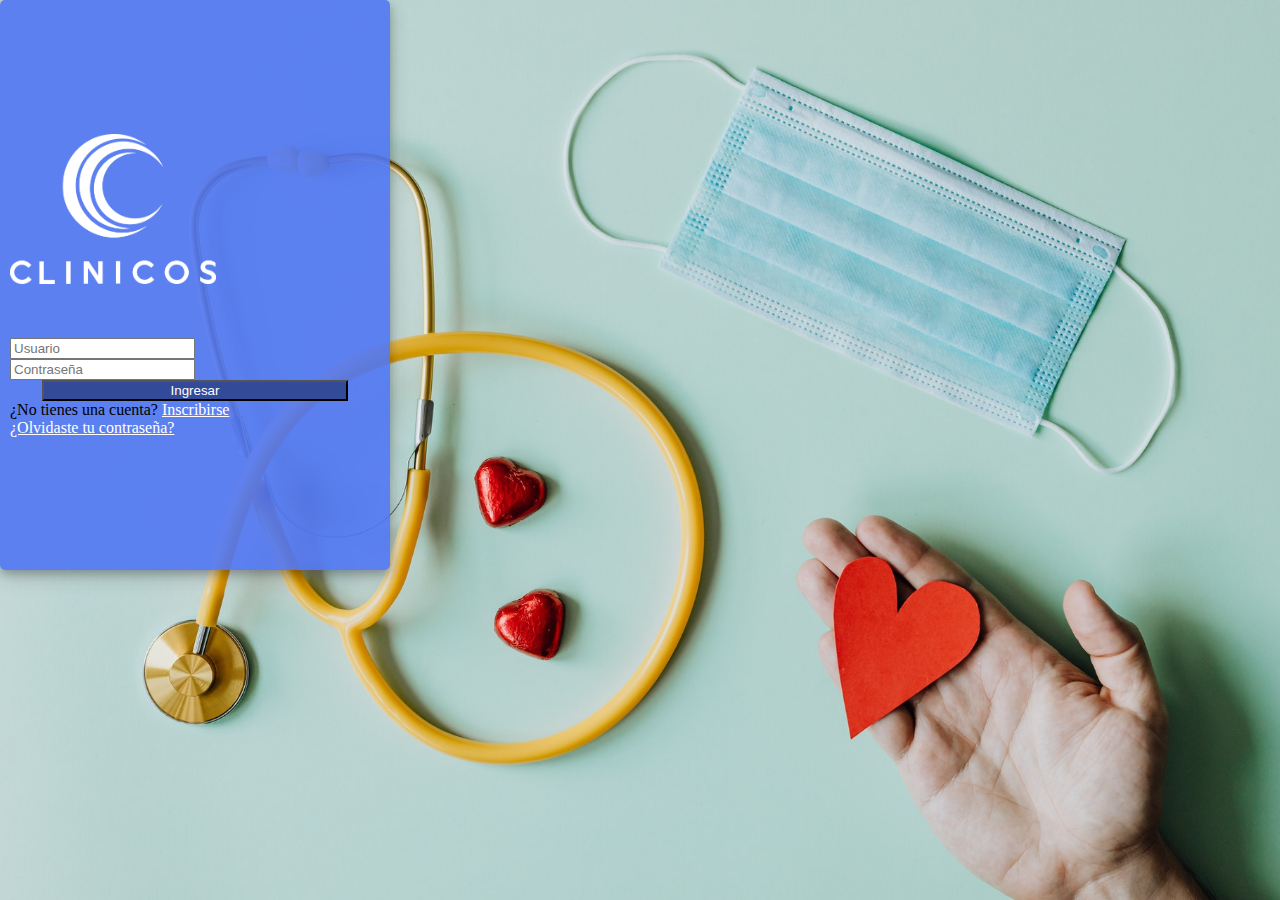
<file: templates/index.html>
<!DOCTYPE html>
<html lang="en">
<head>
    <meta charset="UTF-8">
    <meta http-equiv="X-UA-Compatible" content="IE=edge">
    <meta name="viewport" content="width=device-width, initial-scale=1.0">
    <title>Document</title>
   
    <link rel="stylesheet" href="https://stackpath.bootstrapcdn.com/bootstrap/4.1.3/css/bootstrap.min.css" integrity="sha384-MCw98/SFnGE8fJT3GXwEOngsV7Zt27NXFoaoApmYm81iuXoPkFOJwJ8ERdknLPMO" crossorigin="anonymous">
	<script src="https://ajax.googleapis.com/ajax/libs/jquery/3.3.1/jquery.min.js"></script>
	<link rel="stylesheet" href="https://use.fontawesome.com/releases/v5.6.1/css/all.css" integrity="sha384-gfdkjb5BdAXd+lj+gudLWI+BXq4IuLW5IT+brZEZsLFm++aCMlF1V92rMkPaX4PP" crossorigin="anonymous">
    <link rel="stylesheet" type="text/css" href="/static/css/styles.css">

</head>
<body>
    <div class="container h-100">
		<div class="d-flex justify-content-center h-100">
			<div class="user_card">
				
				<div class="d-flex justify-content-center">
										
					<div class="brand_logo_container">
                        <img  class="brand_logo" src="/static/images/LogoClinicosFondoOscuro.png" alt="">
					</div>
				</div>
				<div class="d-flex justify-content-center form_container">
					<form>
						<div class="input-group mb-3">
							<div class="input-group-append">
								<span class="input-group-text"><i class="fas fa-user"></i></span>
							</div>
							<input type="text" name="" class="form-control input_user" value="" placeholder="Usuario">
						</div>
						<div class="input-group mb-2">
							<div class="input-group-append">
								<span class="input-group-text"><i class="fas fa-key"></i></span>
							</div>
							<input type="password" name="" class="form-control input_pass" value="" placeholder="Contraseña">
						</div>
							<div class="d-flex justify-content-center mt-3 login_container">
				 	<button type="button" name="button" class="btn login_btn" onclick="location.href='/mainPage'">Ingresar</button>
				   </div>
					</form>
				</div>
		
				<div class="mt-4">
					<div class="d-flex justify-content-center">
						¿No tienes una cuenta? 	<a class="links" href="#" class="ml-2"> Inscribirse</a>
					</div>
					<div class="d-flex justify-content-center links">
						<a class="links" href="#">¿Olvidaste tu contraseña?</a>
					</div>
				</div>
			</div>
		</div>
	</div>
</body>
</html>
</file>
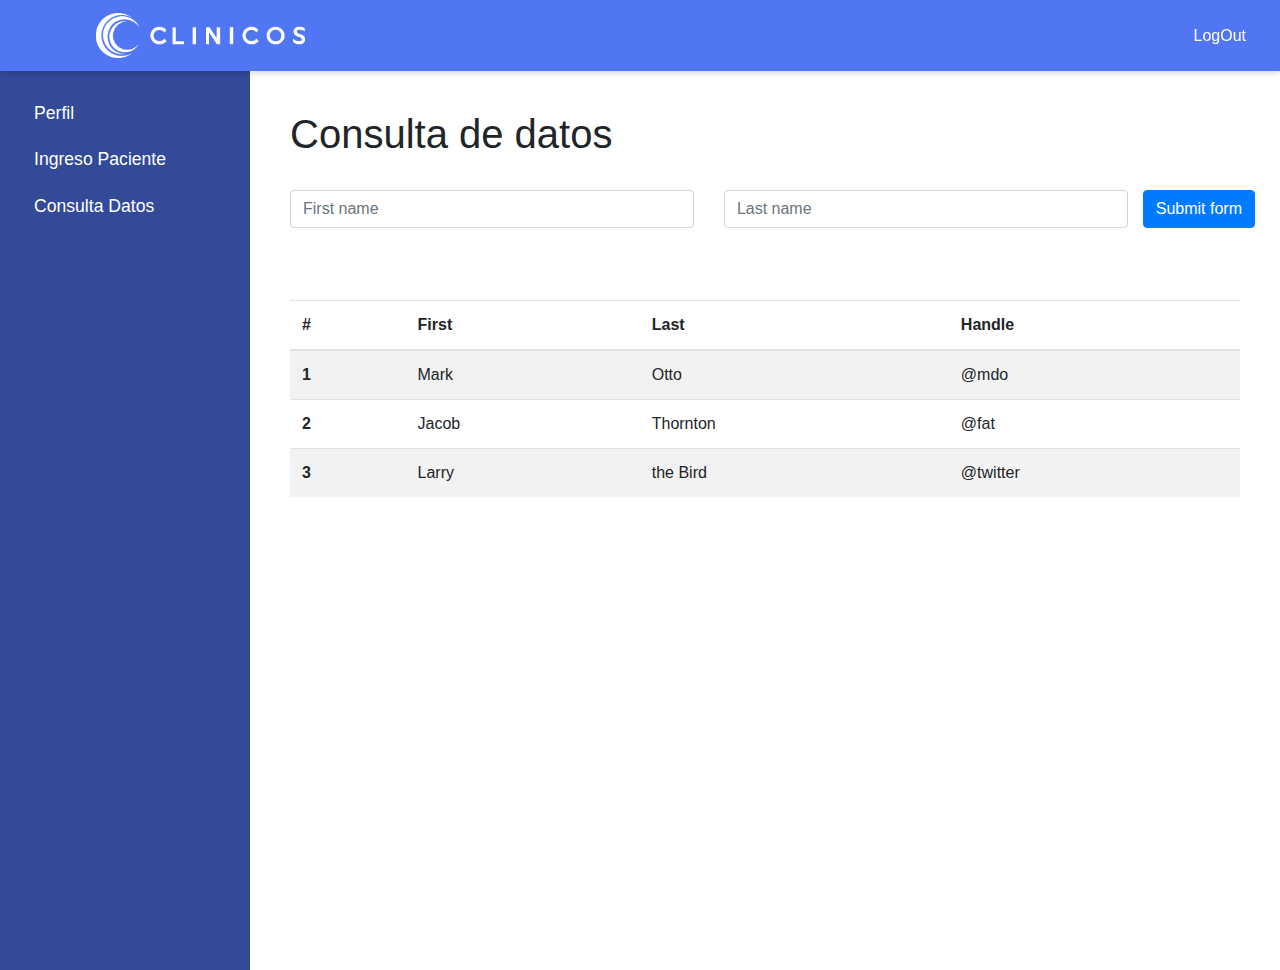
<file: ConsultaDatos.html>
<!doctype html>
<html lang="en">
  <head>
    <!-- Required meta tags -->
    <meta charset="utf-8">
    <meta name="viewport" content="width=device-width, initial-scale=1, shrink-to-fit=no">

    <link href="style.css" rel="stylesheet" type="text/css">
    <!-- FONTAWESOME : https://kit.fontawesome.com/a23e6feb03.js -->
    <!-- <link rel="stylesheet"   href="https://cdnjs.cloudflare.com/ajax/libs/malihu-custom-scrollbar-plugin/3.1.  5/jquery.mCustomScrollbar.min.css"> -->
    <!-- Bootstrap CSS -->
    <link rel="stylesheet" href="https://stackpath.bootstrapcdn.com/bootstrap/4.4.1/css/bootstrap.min.css" integrity="sha384-Vkoo8x4CGsO3+Hhxv8T/Q5PaXtkKtu6ug5TOeNV6gBiFeWPGFN9MuhOf23Q9Ifjh" crossorigin="anonymous">

    <script src="icons.js"></script>

    <title>Malla Ecopetrol</title>
  </head>
  <body>
    
  <nav class="navbar navbar-expand-lg navbar-light blue fixed-top">
    <button id="sidebarCollapse" class="btn navbar-btn">
      <i class="fas fa-lg fa-bars"></i>
    </button>
    <a class="navbar-brand" href="">
      <!-- <h3 id="logo">Clinicos</h3> -->
      <img  class="logo" src="LogoClinicosFondoOscuroHorizontal.png" alt="">
    </a>
    <button class="navbar-toggler" type="button" data-toggle="collapse"   data-target="#navbarSupportedContent" aria-controls="navbarSupportedContent"  aria-expanded="false" aria-label="Toggle navigation">
      <span class="navbar-toggler-icon"></span>
    </button>

    <div class="collapse navbar-collapse" id="navbarSupportedContent">
      <ul class="navbar-nav ml-auto">
        <li class="nav-item active">
          <a class="nav-link" id="link" href="#">
          <i class="fas fa-sign-out-alt"></i>
          LogOut<span class="sr-only">(current) </span></a>
        </li>
        <!-- <li class="nav-item">
          <a class="nav-link" id="link" href="#">
          <i class="fas fa-id-card"></i>Contact Us</a>
        </li> -->
      </ul>
    </div>
  </nav>

  <div class="wrapper fixed-left">
    <nav id="sidebar">
      <!-- <div class="sidebar-header">
        <h3><i class="fas fa-user"></i>Username</h3>
      </div> -->

      <ul class="list-unstyled components">
        <li>
          <a href="mainPage.html"><i class="fas fa-home"></i>Perfil</a>
        </li>
        <li>
          <a href="DatosPaciente.html"><i class="fas fa-clipboard"></i>Ingreso Paciente</a>
        </li>
        <li>
          <a href="ConsultaDatos.html"><i class="fas fa-user-cog"></i>Consulta Datos</a>
        </li>
        <!-- <li>
          <a href=""><i class="fas fa-hands-helping"></i>Services</a>
        </li>
        <li>
          <a href=""><i class="fas fa-info"></i>About</a>
        </li> -->
      </ul>
    </nav>

    <div id="content">
      <h1>Consulta de datos</h1>
      <br>
      <form>
        <div class="row">
          <div class="col">
            <input type="text" class="form-control" placeholder="First name">
          </div>
          <div class="col">
            <input type="text" class="form-control" placeholder="Last name">
          </div>
          <button class="btn btn-primary" type="submit">Submit form</button>
        </div>
      </form>

      <br><br><br>
      <table class="table table-striped">
        <thead>
          <tr>
            <th scope="col">#</th>
            <th scope="col">First</th>
            <th scope="col">Last</th>
            <th scope="col">Handle</th>
          </tr>
        </thead>
        <tbody>
          <tr>
            <th scope="row">1</th>
            <td>Mark</td>
            <td>Otto</td>
            <td>@mdo</td>
          </tr>
          <tr>
            <th scope="row">2</th>
            <td>Jacob</td>
            <td>Thornton</td>
            <td>@fat</td>
          </tr>
          <tr>
            <th scope="row">3</th>
            <td>Larry</td>
            <td>the Bird</td>
            <td>@twitter</td>
          </tr>
        </tbody>
      </table>
    </div>
  </div>
    
    
    <!-- jQuery first, then Popper.js, then Bootstrap JS -->
    <script src="https://code.jquery.com/jquery-3.4.1.slim.min.js" integrity="sha384-J6qa4849blE2+poT4WnyKhv5vZF5SrPo0iEjwBvKU7imGFAV0wwj1yYfoRSJoZ+n" crossorigin="anonymous"></script>
    <script src="https://cdn.jsdelivr.net/npm/popper.js@1.16.0/dist/umd/popper.min.js" integrity="sha384-Q6E9RHvbIyZFJoft+2mJbHaEWldlvI9IOYy5n3zV9zzTtmI3UksdQRVvoxMfooAo" crossorigin="anonymous"></script>
    <script src="https://stackpath.bootstrapcdn.com/bootstrap/4.4.1/js/bootstrap.min.js" integrity="sha384-wfSDF2E50Y2D1uUdj0O3uMBJnjuUD4Ih7YwaYd1iqfktj0Uod8GCExl3Og8ifwB6" crossorigin="anonymous"></script>
    <script src="script.js"></script>
  </body>
</html>
</file>
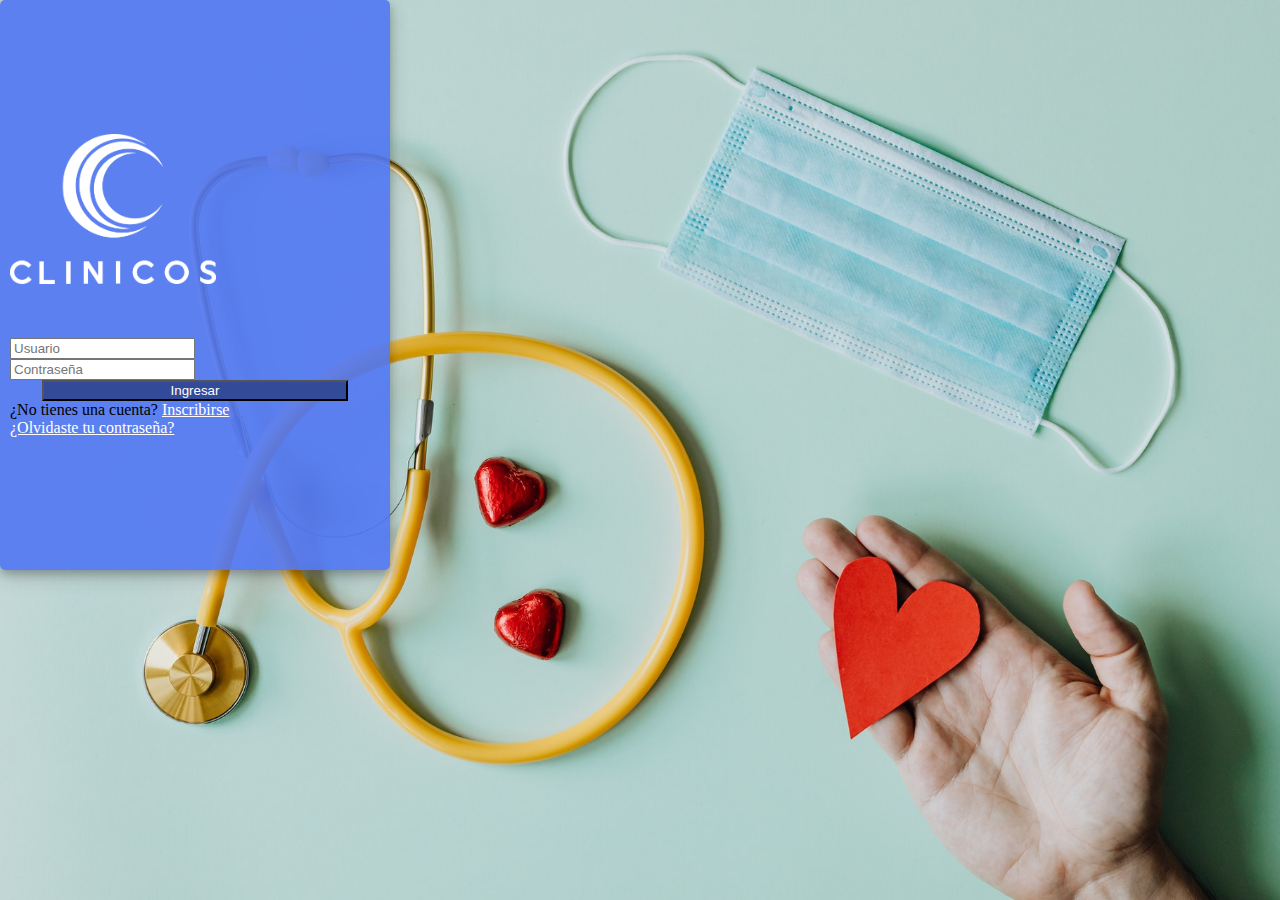
<file: login.html>
<!DOCTYPE html>
<html lang="en">
<head>
    <meta charset="UTF-8">
    <meta http-equiv="X-UA-Compatible" content="IE=edge">
    <meta name="viewport" content="width=device-width, initial-scale=1.0">
    <title>Document</title>
   
    <link rel="stylesheet" href="https://stackpath.bootstrapcdn.com/bootstrap/4.1.3/css/bootstrap.min.css" integrity="sha384-MCw98/SFnGE8fJT3GXwEOngsV7Zt27NXFoaoApmYm81iuXoPkFOJwJ8ERdknLPMO" crossorigin="anonymous">
	<script src="https://ajax.googleapis.com/ajax/libs/jquery/3.3.1/jquery.min.js"></script>
	<link rel="stylesheet" href="https://use.fontawesome.com/releases/v5.6.1/css/all.css" integrity="sha384-gfdkjb5BdAXd+lj+gudLWI+BXq4IuLW5IT+brZEZsLFm++aCMlF1V92rMkPaX4PP" crossorigin="anonymous">
    <link rel="stylesheet" href="styles.css">
</head>
<body>
    <div class="container h-100">
		<div class="d-flex justify-content-center h-100">
			<div class="user_card">
				
				<div class="d-flex justify-content-center">
										
					<div class="brand_logo_container">
                        <img  class="brand_logo" src="LogoClinicosFondoOscuro.png" alt="">
					</div>
				</div>
				<div class="d-flex justify-content-center form_container">
					<form>
						<div class="input-group mb-3">
							<div class="input-group-append">
								<span class="input-group-text"><i class="fas fa-user"></i></span>
							</div>
							<input type="text" name="" class="form-control input_user" value="" placeholder="Usuario">
						</div>
						<div class="input-group mb-2">
							<div class="input-group-append">
								<span class="input-group-text"><i class="fas fa-key"></i></span>
							</div>
							<input type="password" name="" class="form-control input_pass" value="" placeholder="Contraseña">
						</div>
							<div class="d-flex justify-content-center mt-3 login_container">
				 	<button type="button" name="button" class="btn login_btn" onclick="location.href='mainPage.html'">Ingresar</button>
				   </div>
					</form>
				</div>
		
				<div class="mt-4">
					<div class="d-flex justify-content-center">
						¿No tienes una cuenta? 	<a class="links" href="#" class="ml-2"> Inscribirse</a>
					</div>
					<div class="d-flex justify-content-center links">
						<a class="links" href="#">¿Olvidaste tu contraseña?</a>
					</div>
				</div>
			</div>
		</div>
	</div>
</body>
</html>
</file>
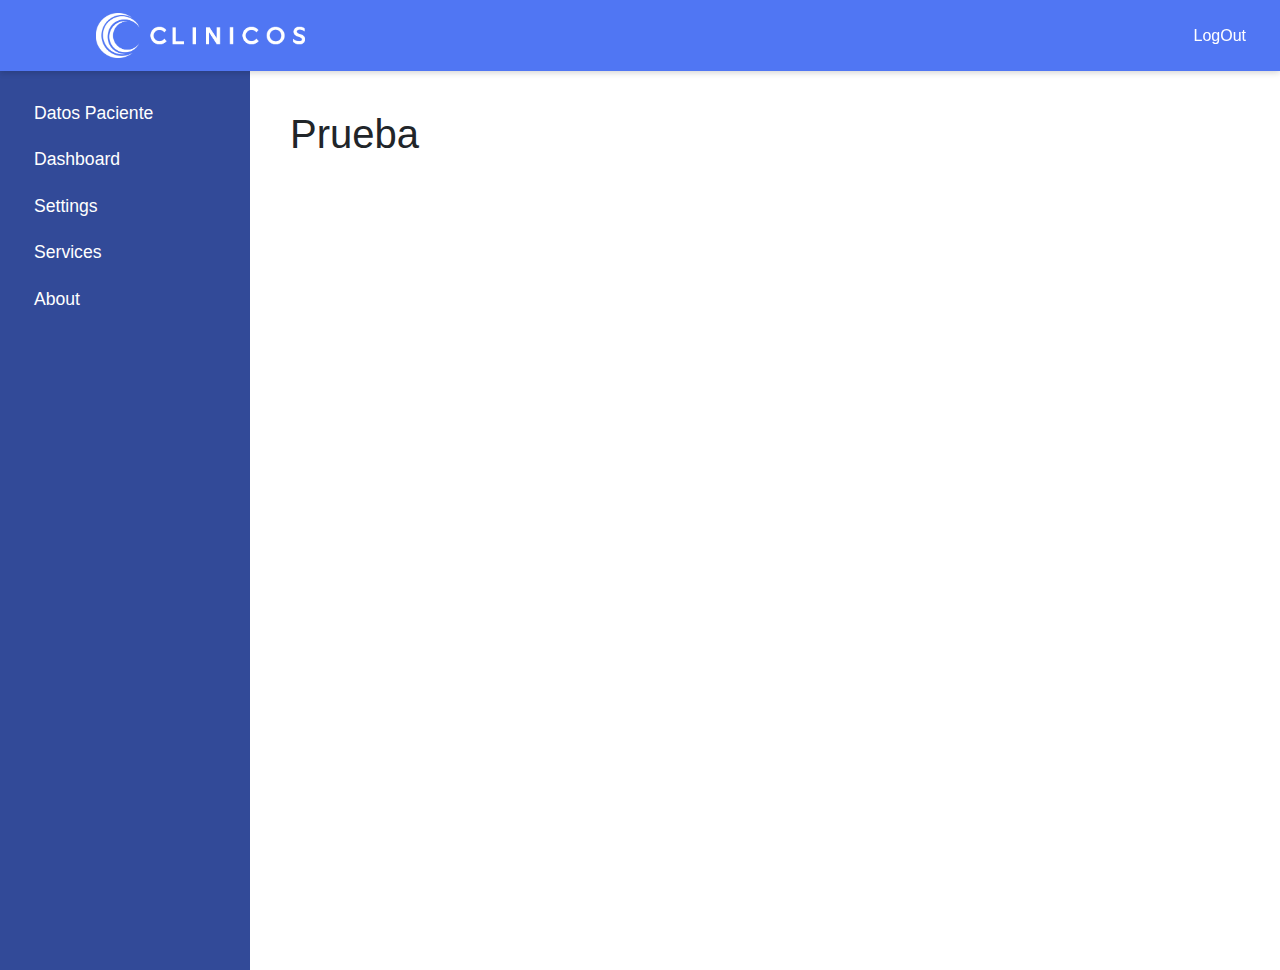
<file: mainPage.html>
<!doctype html>
<html lang="en">
  <head>
    <!-- Required meta tags -->
    <meta charset="utf-8">
    <meta name="viewport" content="width=device-width, initial-scale=1, shrink-to-fit=no">

    <link href="style.css" rel="stylesheet" type="text/css">
    <!-- FONTAWESOME : https://kit.fontawesome.com/a23e6feb03.js -->
    <!-- <link rel="stylesheet"   href="https://cdnjs.cloudflare.com/ajax/libs/malihu-custom-scrollbar-plugin/3.1.  5/jquery.mCustomScrollbar.min.css"> -->
    <!-- Bootstrap CSS -->
    <link rel="stylesheet" href="https://stackpath.bootstrapcdn.com/bootstrap/4.4.1/css/bootstrap.min.css" integrity="sha384-Vkoo8x4CGsO3+Hhxv8T/Q5PaXtkKtu6ug5TOeNV6gBiFeWPGFN9MuhOf23Q9Ifjh" crossorigin="anonymous">

    <script src="icons.js"></script>

    <title>Malla Ecopetrol</title>
  </head>
  <body>
    
  <nav class="navbar navbar-expand-lg navbar-light blue fixed-top">
    <button id="sidebarCollapse" class="btn navbar-btn">
      <i class="fas fa-lg fa-bars"></i>
    </button>
    <a class="navbar-brand" href="">
      <!-- <h3 id="logo">Clinicos</h3> -->
      <img  class="logo" src="LogoClinicosFondoOscuroHorizontal.png" alt="">
    </a>
    <button class="navbar-toggler" type="button" data-toggle="collapse"   data-target="#navbarSupportedContent" aria-controls="navbarSupportedContent"  aria-expanded="false" aria-label="Toggle navigation">
      <span class="navbar-toggler-icon"></span>
    </button>

    <div class="collapse navbar-collapse" id="navbarSupportedContent">
      <ul class="navbar-nav ml-auto">
        <li class="nav-item active">
          <a class="nav-link" id="link" href="#">
          <i class="fas fa-sign-out-alt"></i>
          LogOut<span class="sr-only">(current) </span></a>
        </li>
        <!-- <li class="nav-item">
          <a class="nav-link" id="link" href="#">
          <i class="fas fa-id-card"></i>Contact Us</a>
        </li> -->
      </ul>
    </div>
  </nav>

  <div class="wrapper fixed-left">
    <nav id="sidebar">
      <!-- <div class="sidebar-header">
        <h3><i class="fas fa-user"></i>Username</h3>
      </div> -->

      <ul class="list-unstyled components">
        <li>
          <a href="DatosPaciente.html"><i class="fas fa-home"></i>Datos Paciente</a>
        </li>
        <li>
          <a href=""><i class="fas fa-clipboard"></i>Dashboard</a>
        </li>
        <li>
          <a href=""><i class="fas fa-user-cog"></i>Settings</a>
        </li>
        <li>
          <a href=""><i class="fas fa-hands-helping"></i>Services</a>
        </li>
        <li>
          <a href=""><i class="fas fa-info"></i>About</a>
        </li>
      </ul>
    </nav>

    <div id="content">
      <h1>Prueba</h1>
    </div>
  </div>
    
    
    <!-- jQuery first, then Popper.js, then Bootstrap JS -->
    <script src="https://code.jquery.com/jquery-3.4.1.slim.min.js" integrity="sha384-J6qa4849blE2+poT4WnyKhv5vZF5SrPo0iEjwBvKU7imGFAV0wwj1yYfoRSJoZ+n" crossorigin="anonymous"></script>
    <script src="https://cdn.jsdelivr.net/npm/popper.js@1.16.0/dist/umd/popper.min.js" integrity="sha384-Q6E9RHvbIyZFJoft+2mJbHaEWldlvI9IOYy5n3zV9zzTtmI3UksdQRVvoxMfooAo" crossorigin="anonymous"></script>
    <script src="https://stackpath.bootstrapcdn.com/bootstrap/4.4.1/js/bootstrap.min.js" integrity="sha384-wfSDF2E50Y2D1uUdj0O3uMBJnjuUD4Ih7YwaYd1iqfktj0Uod8GCExl3Og8ifwB6" crossorigin="anonymous"></script>
    <script src="script.js"></script>
  </body>
</html>
</file>
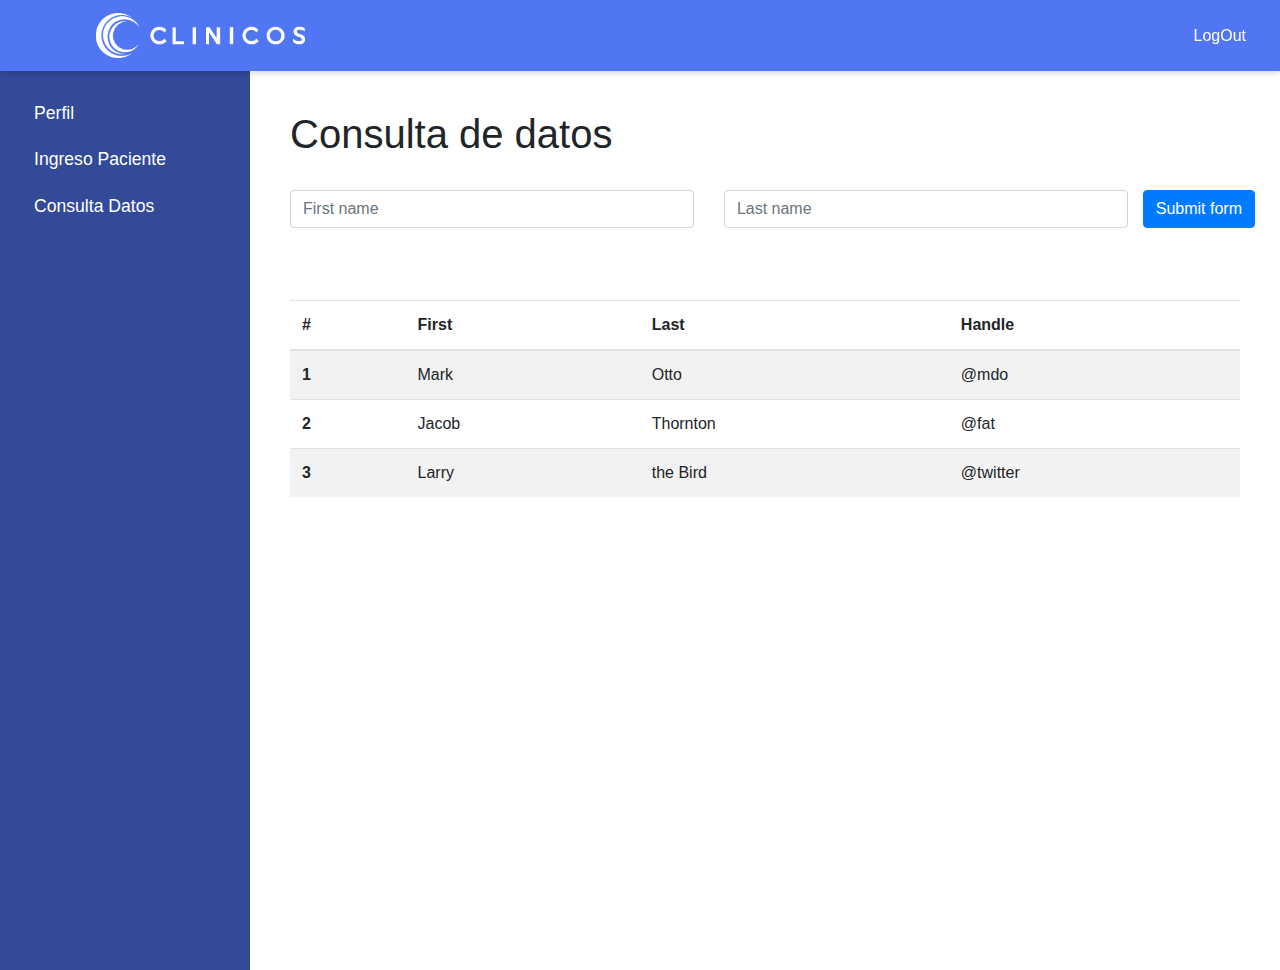
<file: templates/ConsultaDatos.html>
<!doctype html>
<html lang="en">
  <head>
    <!-- Required meta tags -->
    <meta charset="utf-8">
    <meta name="viewport" content="width=device-width, initial-scale=1, shrink-to-fit=no">

    <link rel="stylesheet" type="text/css" href="/static/css/style.css">
    <!-- FONTAWESOME : https://kit.fontawesome.com/a23e6feb03.js -->
    <!-- <link rel="stylesheet"   href="https://cdnjs.cloudflare.com/ajax/libs/malihu-custom-scrollbar-plugin/3.1.  5/jquery.mCustomScrollbar.min.css"> -->
    <!-- Bootstrap CSS -->
    <link rel="stylesheet" href="https://stackpath.bootstrapcdn.com/bootstrap/4.4.1/css/bootstrap.min.css" integrity="sha384-Vkoo8x4CGsO3+Hhxv8T/Q5PaXtkKtu6ug5TOeNV6gBiFeWPGFN9MuhOf23Q9Ifjh" crossorigin="anonymous">

    <script src="/static/js/icons.js"></script>

    <title>Malla Ecopetrol</title>
  </head>
  <body>
    
  <nav class="navbar navbar-expand-lg navbar-light blue fixed-top">
    <button id="sidebarCollapse" class="btn navbar-btn">
      <i class="fas fa-lg fa-bars"></i>
    </button>
    <a class="navbar-brand" href="">
      <!-- <h3 id="logo">Clinicos</h3> -->
      <img  class="logo" src="/static/images/LogoClinicosFondoOscuroHorizontal.png" alt="">
    </a>
    <button class="navbar-toggler" type="button" data-toggle="collapse"   data-target="#navbarSupportedContent" aria-controls="navbarSupportedContent"  aria-expanded="false" aria-label="Toggle navigation">
      <span class="navbar-toggler-icon"></span>
    </button>

    <div class="collapse navbar-collapse" id="navbarSupportedContent">
      <ul class="navbar-nav ml-auto">
        <li class="nav-item active">
          <a class="nav-link" id="link" href="#">
          <i class="fas fa-sign-out-alt"></i>
          LogOut<span class="sr-only">(current) </span></a>
        </li>
        <!-- <li class="nav-item">
          <a class="nav-link" id="link" href="#">
          <i class="fas fa-id-card"></i>Contact Us</a>
        </li> -->
      </ul>
    </div>
  </nav>

  <div class="wrapper fixed-left">
    <nav id="sidebar">

      <ul class="list-unstyled components">
        <li>
          <a href="/mainPage"><i class="fas fa-home"></i>Perfil</a>
        </li>
        <li>
          <a href="/DatosPaciente"><i class="fas fa-clipboard"></i>Ingreso Paciente</a>
        </li>
        <li>
          <a href="/ConsultaDatos"><i class="fas fa-user-cog"></i>Consulta Datos</a>
        </li>
      </ul>
    </nav>

    <div id="content">
      <h1>Consulta de datos</h1>
      <br>
      <form>
        <div class="row">
          <div class="col">
            <input type="text" class="form-control" placeholder="First name">
          </div>
          <div class="col">
            <input type="text" class="form-control" placeholder="Last name">
          </div>
          <button class="btn btn-primary" type="submit">Submit form</button>
        </div>
      </form>

      <br><br><br>
      <table class="table table-striped">
        <thead>
          <tr>
            <th scope="col">#</th>
            <th scope="col">First</th>
            <th scope="col">Last</th>
            <th scope="col">Handle</th>
          </tr>
        </thead>
        <tbody>
          <tr>
            <th scope="row">1</th>
            <td>Mark</td>
            <td>Otto</td>
            <td>@mdo</td>
          </tr>
          <tr>
            <th scope="row">2</th>
            <td>Jacob</td>
            <td>Thornton</td>
            <td>@fat</td>
          </tr>
          <tr>
            <th scope="row">3</th>
            <td>Larry</td>
            <td>the Bird</td>
            <td>@twitter</td>
          </tr>
        </tbody>
      </table>
    </div>
  </div>
    
    
    <!-- jQuery first, then Popper.js, then Bootstrap JS -->
    <script src="https://code.jquery.com/jquery-3.4.1.slim.min.js" integrity="sha384-J6qa4849blE2+poT4WnyKhv5vZF5SrPo0iEjwBvKU7imGFAV0wwj1yYfoRSJoZ+n" crossorigin="anonymous"></script>
    <script src="https://cdn.jsdelivr.net/npm/popper.js@1.16.0/dist/umd/popper.min.js" integrity="sha384-Q6E9RHvbIyZFJoft+2mJbHaEWldlvI9IOYy5n3zV9zzTtmI3UksdQRVvoxMfooAo" crossorigin="anonymous"></script>
    <script src="https://stackpath.bootstrapcdn.com/bootstrap/4.4.1/js/bootstrap.min.js" integrity="sha384-wfSDF2E50Y2D1uUdj0O3uMBJnjuUD4Ih7YwaYd1iqfktj0Uod8GCExl3Og8ifwB6" crossorigin="anonymous"></script>
    <script src="/static/js/script.js"></script> 
  </body>
</html>
</file>
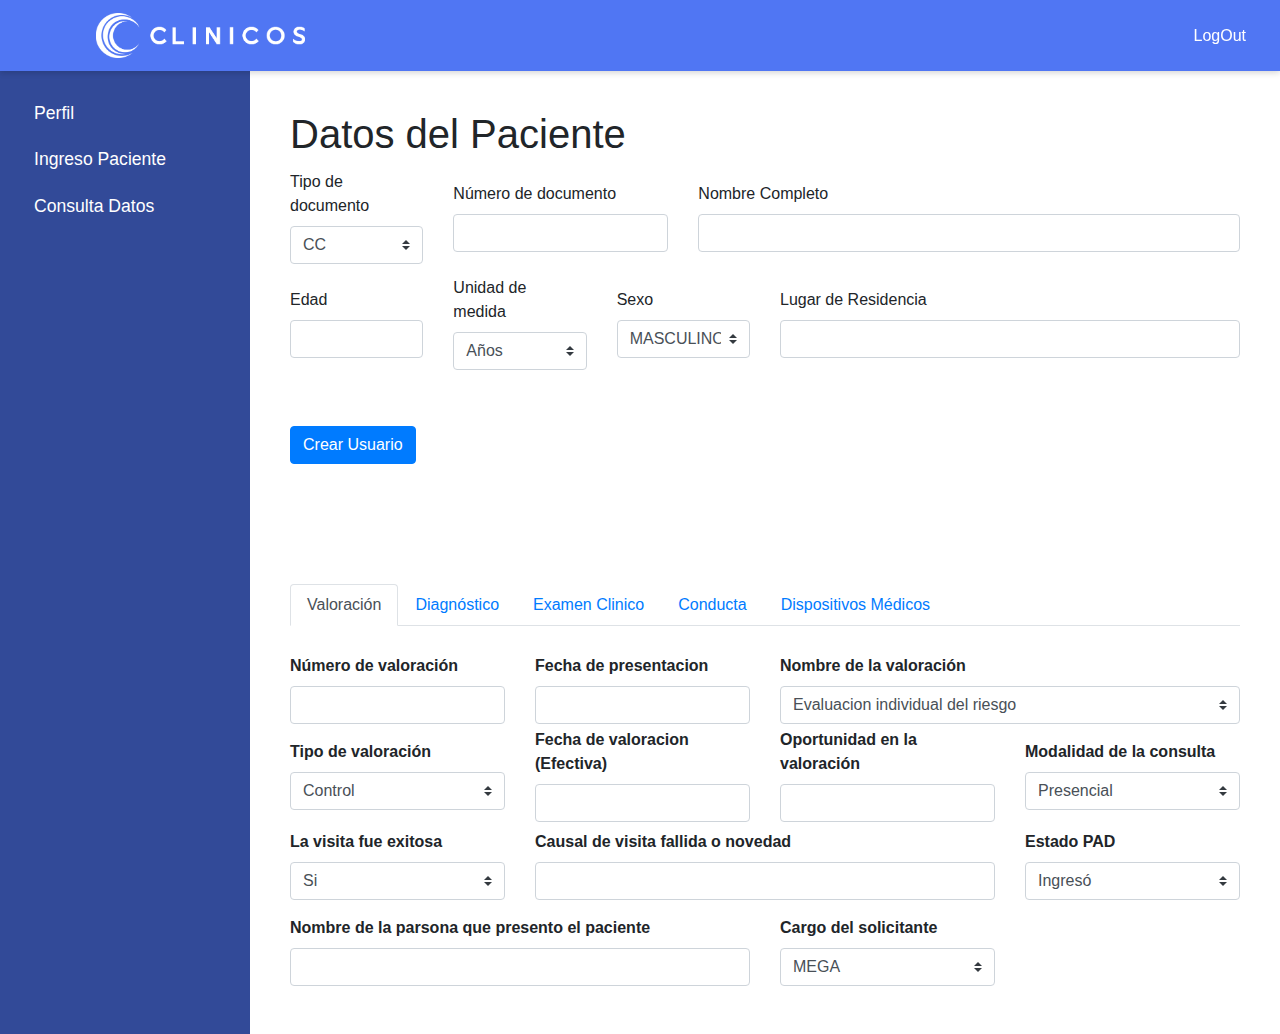
<file: templates/DatosPaciente.html>
<!doctype html>
<html lang="en">
  <head>
    <!-- Required meta tags -->
    <meta charset="utf-8">
    <meta name="viewport" content="width=device-width, initial-scale=1, shrink-to-fit=no">

    <link rel="stylesheet" type="text/css" href="/static/css/style.css">
    <!-- FONTAWESOME : https://kit.fontawesome.com/a23e6feb03.js -->
    <!-- <link rel="stylesheet"   href="https://cdnjs.cloudflare.com/ajax/libs/malihu-custom-scrollbar-plugin/3.1.  5/jquery.mCustomScrollbar.min.css"> -->
    <!-- Bootstrap CSS -->
    <link rel="stylesheet" href="https://stackpath.bootstrapcdn.com/bootstrap/4.4.1/css/bootstrap.min.css" integrity="sha384-Vkoo8x4CGsO3+Hhxv8T/Q5PaXtkKtu6ug5TOeNV6gBiFeWPGFN9MuhOf23Q9Ifjh" crossorigin="anonymous">

    <script src="/static/js/icons.js"></script>

    <title>Malla Ecopetrol</title>
  </head>
  <body>
    
  <nav class="navbar navbar-expand-lg navbar-light blue fixed-top">
    <button id="sidebarCollapse" class="btn navbar-btn">
      <i class="fas fa-lg fa-bars"></i>
    </button>
    <a class="navbar-brand" href="">
      <!-- <h3 id="logo">Clinicos</h3> -->
      <img  class="logo" src="/static/images/LogoClinicosFondoOscuroHorizontal.png" alt="">
    </a>
    <button class="navbar-toggler" type="button" data-toggle="collapse"   data-target="#navbarSupportedContent" aria-controls="navbarSupportedContent"  aria-expanded="false" aria-label="Toggle navigation">
      <span class="navbar-toggler-icon"></span>
    </button>

    <div class="collapse navbar-collapse" id="navbarSupportedContent">
      <ul class="navbar-nav ml-auto">
        <li class="nav-item active">
          <a class="nav-link" id="link" href="#">
          <i class="fas fa-sign-out-alt"></i>
          LogOut<span class="sr-only">(current) </span></a>
        </li>
        <!-- <li class="nav-item">
          <a class="nav-link" id="link" href="#">
          <i class="fas fa-id-card"></i>Contact Us</a>
        </li> -->
      </ul>
    </div>
  </nav>

  <div class="wrapper fixed-left">
    <nav id="sidebar">

      <ul class="list-unstyled components">
        <li>
          <a href="/mainPage"><i class="fas fa-home"></i>Perfil</a>
        </li>
        <li>
          <a href="/DatosPaciente"><i class="fas fa-clipboard"></i>Ingreso Paciente</a>
        </li>
        <li>
          <a href="/ConsultaDatos"><i class="fas fa-user-cog"></i>Consulta Datos</a>
        </li>
      </ul>
    </nav>
        <!-- <li>
          <a href=""><i class="fas fa-hands-helping"></i>Services</a>
        </li>
        <li>
          <a href=""><i class="fas fa-info"></i>About</a>
        </li> -->
      </ul>
    </nav>

    <div id="content">
      <h1>Datos del Paciente</h1>
      <form class="row g-3 needs-validation align-items-center" novalidate>
        <div class="col-md-2 my-1">
          <label class="mr-sm-2" for="inlineFormCustomSelect">Tipo de documento</label>
          <select class="custom-select mr-sm-2" id="inlineFormCustomSelect">
            <option selected value="">CC</option>
            <option value="">TI</option>
            <option value="">RC</option>
            <option value="">CE</option>
            <option value="">PA</option>
            <option value="">PEP</option>
          </select>
        </div>
        <div class="col-md-3">
          <label for="validationCustom02" class="form-label">Número de documento</label>
          <input type="text" class="form-control" id="validationCustom02" value="" required>
        </div>
        <div class="col-md-7">
          <label for="validationCustom01" class="form-label">Nombre Completo</label>
          <input type="text" class="form-control" id="validationCustom01" value="" required>
        </div>
        <div class="col-md-2">
          <label for="validationCustom02" class="form-label">Edad</label>
          <input type="text" class="form-control" id="validationCustom02" value="" required>
        </div>
        <div class="col-md-2 my-2">
          <label class="mr-sm-2" for="inlineFormCustomSelect">Unidad de medida</label>
          <select class="custom-select mr-sm-2" id="inlineFormCustomSelect">
            <option selected value="">Años</option>
            <option value="">Meses</option>
            <option value="">Días</option>
          </select>
        </div>
        <div class="col-md-2 my-2">
          <label class="mr-sm-2" for="inlineFormCustomSelect">Sexo</label>
          <select class="custom-select mr-sm-2" id="inlineFormCustomSelect">
            <option selected value="">MASCULINO</option>
            <option value="">FEMENINO</option>
          </select>
        </div>
        <div class="col-md-6">
          <label for="validationCustom01" class="form-label">Lugar de Residencia</label>
          <input type="text" class="form-control" id="validationCustom01" value="" required>
        </div>
        <br><br><br>
        <div class="col-12  my-5">
          <button class="btn btn-primary" type="submit">Crear Usuario</button>
        </div>
      </form>
      <br><br><br>
     
<!-- Nav Tabs -->
      <nav>
        <div class="nav nav-tabs" id="nav-tab" role="tablist">
          <a class="nav-item nav-link active" id="nav-home-tab" data-toggle="tab" href="#nav-home" role="tab" aria-controls="nav-home" aria-selected="true">Valoración</a>
          <a class="nav-item nav-link" id="nav-profile-tab" data-toggle="tab" href="#nav-profile" role="tab" aria-controls="nav-profile" aria-selected="false">Diagnóstico</a>
          <a class="nav-item nav-link" id="nav-contact-tab" data-toggle="tab" href="#nav-contact" role="tab" aria-controls="nav-contact" aria-selected="false">Examen Clinico</a>
          <a class="nav-item nav-link" id="nav-contact-tab" data-toggle="tab" href="#nav-contact2" role="tab" aria-controls="nav-contact" aria-selected="false">Conducta</a>
          <a class="nav-item nav-link" id="nav-contact-tab" data-toggle="tab" href="#nav-contact3" role="tab" aria-controls="nav-contact" aria-selected="false">Dispositivos Médicos</a>
        </div>
      </nav>
    
      <div class="tab-content" id="nav-tabContent">

        <!-- Valoración -->
        <br>
        <div class="tab-pane fade show active" id="nav-home" role="tabpanel" aria-labelledby="nav-home-tab">
          <form class="row g-3 needs-validation align-items-center" novalidate>
            <div class="col-md-3">
              <label for="validationCustom01" class="form-label font-weight-bold">Número de valoración</label>
              <input type="text" class="form-control" id="validationCustom01" value="" required>
            </div>
            <div class="col-md-3">
              <label for="validationCustom02" class="form-label font-weight-bold">Fecha de presentacion</label>
              <input type="text" class="form-control" id="validationCustom02" value="" required>
            </div>
            <div class="col-md-6 my-1">
              <label class="mr-sm-2 font-weight-bold" for="inlineFormCustomSelect">Nombre de la valoración</label>
              <select class="custom-select mr-sm-2" id="inlineFormCustomSelect">
                <option selected value="">Evaluacion individual del riesgo</option>
                <option value="">Evaluacion del riesgo cardiovascular</option>
                <option value="">COVID-19</option>
                <option value="">POS COVID-19</option>
                <option value="">POS COVID-19 Alto riesgo</option>
                <option value="">Diferida</option>
                <option value="">Preferencial</option>
                <option value="">PAD</option>
              </select>
            </div>
            <div class="col-md-3 my-2">
              <label class="mr-sm-2 font-weight-bold" for="inlineFormCustomSelect">Tipo de valoración</label>
              <select class="custom-select mr-sm-2" id="inlineFormCustomSelect">
                <option selected value="">Control</option>
                <option value="">Primera vez</option>
                <option value="">Presentado en base</option>
              </select>
            </div>
            <div class="col-md-3">
              <label for="validationCustom02" class="form-label font-weight-bold">Fecha de valoracion (Efectiva)</label>
              <input type="text" class="form-control" id="validationCustom02" value="" required>
            </div>
            <div class="col-md-3">
              <label for="validationCustom02" class="form-label font-weight-bold">Oportunidad en la valoración</label>
              <input type="text" class="form-control" id="validationCustom02" value="" required>
            </div>
            <div class="col-md-3">
              <label class="mr-sm-2 font-weight-bold" for="inlineFormCustomSelect">Modalidad de la consulta</label>
              <select class="custom-select mr-sm-2" id="inlineFormCustomSelect">
                <option selected value="">Presencial</option>
                <option value="">Telemedicina</option>
              </select>
            </div>
            <div class="col-md-3 my-2">
              <label class="mr-sm-2 font-weight-bold" for="inlineFormCustomSelect">La visita fue exitosa</label>
              <select class="custom-select mr-sm-2" id="inlineFormCustomSelect">
                <option selected value="">Si</option>
                <option value="">No</option>
              </select>
            </div>

            <div class="col-md-6">
              <label for="validationCustom02" class="form-label font-weight-bold">Causal de visita fallida o novedad</label>
              <input type="text" class="form-control" id="validationCustom02" value="" required>
            </div>

            <div class="col-md-3 font-weight-bold">
              <label class="mr-sm-2" for="inlineFormCustomSelect">Estado  PAD</label>
              <select class="custom-select mr-sm-2" id="inlineFormCustomSelect">
                <option selected value="">Ingresó</option>
                <option value="">No ingresó</option>
                <option value="">N/A</option>
              </select>
            </div>

            <div class="col-md-6 my-2">
              <label for="validationCustom02" class="form-label font-weight-bold">Nombre de la parsona que presento el paciente</label>
              <input type="text" class="form-control" id="validationCustom02" value="" required>
            </div>

            <div class="col-md-3 ">
              <label class="mr-sm-2 font-weight-bold" for="inlineFormCustomSelect">Cargo del solicitante </label>
              <select class="custom-select mr-sm-2" id="inlineFormCustomSelect">
                <option selected value="">MEGA</option>
                <option value="">MEPA</option>
                <option value="">Clinicos</option>
                <option value="">Teleorientación</option>
              </select>
            </div>
          </form>  
        </div>

        <!-- Diagnostico -->
        <div class="tab-pane fade" id="nav-profile" role="tabpanel" aria-labelledby="nav-profile-tab">
          <form class="row g-3 needs-validation align-items-center" novalidate>
            <div class="col-md-4 my-2">
              <label class="mr-sm-2 font-weight-bold" for="inlineFormCustomSelect">Tipo de diagnostico</label>
              <select class="custom-select mr-sm-2" id="inlineFormCustomSelect">
                <option selected value="">1 = Impresión diagnóstica</option>
                <option value="">2 = Confirmado nuevo</option>
                <option value="">3 = Confirmado repetido</option>
              </select>
            </div>
            <div class="col-md-4">
              <label class="mr-sm-2 font-weight-bold" for="inlineFormCustomSelect">Finalidad de consulta RIPS</label>
              <select class="custom-select mr-sm-2" id="inlineFormCustomSelect">
                <option selected value="">01 = Atención del parto (puerperio)</option>
                <option value="">02 = Atención del recién nacido</option>
                <option value="">04 = Detección de alteraciones de crecimiento y desarrollo del menor de diez años</option>
                <option value="">05 = Detección de alteración del desarrollo joven</option>
                <option value="">06 = Detección de alteraciones del embarazo</option>
                <option value="">07 = Detección de alteraciones del adulto</option>
                <option value="">08 = Detección de alteraciones de agudeza visual</option>
                <option value="">09 = Detección de enfermedad profesional</option>
                <option value="">10 = No aplica</option>
              </select>
            </div>
            <div class="col-md-4">
              <label class="mr-sm-2 font-weight-bold" for="inlineFormCustomSelect">Causa externa de la consulta</label>
              <select class="custom-select mr-sm-2" id="inlineFormCustomSelect">
                <option selected value="">01 = Accidente de trabajo</option>
                <option value="">02 = Accidente de tránsito</option>
                <option value="">03 = Accidente rábico</option>
                <option value="">04 = Accidente ofídico</option>
                <option value="">05 = Otro tipo de accidente</option>
                <option value="">06 = Evento catastrófico</option>
                <option value="">07 = Lesión por agresión</option>
                <option value="">08 = Lesión auto infligida</option>
                <option value="">09 = Sospecha de maltrato físico</option>
                <option value="">10 = Sospecha de abuso sexual</option>
                <option value="">11 = Sospecha de violencia sexual</option>
                <option value="">12 = Sospecha de maltrato emocional</option>
                <option value="">13 = Enfermedad general</option>
                <option value="">14 = Enfermedad profesional</option>
                <option value="">15 = Otra</option>
              </select>
            </div>
            <div class="col-md-4 my-2">
              <label for="validationCustom02" class="form-label font-weight-bold">Código CIE 10 principal</label>
              <input type="text" class="form-control" id="validationCustom02" value="" required>
            </div>
            <div class="col-md-8">
              <label for="validationCustom02" class="form-label font-weight-bold">Descripción diagnostico cie 10 (principal)</label>
              <input type="text" class="form-control" id="validationCustom02" value="" required>
            </div>
            <div class="col-md-4 my-2">
              <label for="validationCustom02" class="form-label font-weight-bold">Código CIE 10 REL 1</label>
              <input type="text" class="form-control" id="validationCustom02" value="" required>
            </div>
            <div class="col-md-8">
              <label for="validationCustom02" class="form-label font-weight-bold">Descripción diagnostico cie 10 REL 1</label>
              <input type="text" class="form-control" id="validationCustom02" value="" required>
            </div>
            <div class="col-md-4 my-2">
              <label for="validationCustom02" class="form-label font-weight-bold">Código CIE 10 REL 2</label>
              <input type="text" class="form-control" id="validationCustom02" value="" required>
            </div>
            <div class="col-md-8">
              <label for="validationCustom02" class="form-label font-weight-bold">Descripción diagnostico cie 10 REL 2</label>
              <input type="text" class="form-control" id="validationCustom02" value="" required>
            </div>
          </form>  
        </div>

        <!-- Examen Clinico -->
        <div class="tab-pane fade" id="nav-contact" role="tabpanel" aria-labelledby="nav-contact-tab">
          <form class="row g-3 needs-validation align-items-center" novalidate>
            <div class="col-md-4 my-2">
              <label for="validationCustom02" class="form-label font-weight-bold">Hipertension arterial (HTA)</label>
              <input type="text" class="form-control" id="validationCustom02" value="" required>
            </div>
            <div class="col-md-4">
              <label for="validationCustom02" class="form-label font-weight-bold">Diabetes Mellitus (DM)</label>
              <input type="text" class="form-control" id="validationCustom02" value="" required>
            </div>
            <div class="col-md-4">
              <label for="validationCustom02" class="form-label font-weight-bold">Obesidad</label>
              <input type="text" class="form-control" id="validationCustom02" value="" required>
            </div>
            <div class="col-md-4 my-2">
              <label for="validationCustom02" class="form-label font-weight-bold">Enfermedad renal cronica </label>
              <input type="text" class="form-control" id="validationCustom02" value="" required>
            </div>
            <div class="col-md-4">
              <label for="validationCustom02" class="form-label font-weight-bold">Inmunosuprimido</label>
              <input type="text" class="form-control" id="validationCustom02" value="" required>
            </div>
            <div class="col-md-4">
              <label for="validationCustom02" class="form-label font-weight-bold">Cancer</label>
              <input type="text" class="form-control" id="validationCustom02" value="" required>
            </div>
            <div class="col-md-4 my-2">
              <label for="validationCustom02" class="form-label font-weight-bold">Asma</label>
              <input type="text" class="form-control" id="validationCustom02" value="" required>
            </div>
            <div class="col-md-4 my-1">
              <label class="mr-sm-2 font-weight-bold" for="inlineFormCustomSelect">Escala New2 </label>
              <select class="custom-select mr-sm-2" id="inlineFormCustomSelect">
                <option value="">Bajo</option>
                <option value="">Medio</option>
                <option value="">Alto</option>
                <option value="">No refiere</option>
              </select>
            </div>
            <div class="col-md-4 my-1">
              <label class="mr-sm-2 font-weight-bold" for="inlineFormCustomSelect">Escala Call </label>
              <select class="custom-select mr-sm-2" id="inlineFormCustomSelect">
                <option value="">Bajo</option>
                <option value="">Medio</option>
                <option value="">Alto</option>
                <option value="">No refiere</option>
              </select>
            </div>
          </form>  
        </div>

        <!--Conducta-->
        <div class="tab-pane fade" id="nav-contact2" role="tabpanel" aria-labelledby="nav-contact-tab">
          <form class="row g-3 needs-validation align-items-center" novalidate>
            <div class="col-auto my-2">
              <label class="mr-sm-2  font-weight-bold" for="inlineFormCustomSelect">Tipo de seguimiento </label>
              <select class="custom-select mr-sm-2" id="inlineFormCustomSelect">
                <option value="">24 horas</option>
                <option value="">48 horas</option>
                <option value="">72 horas</option>
                <option value="">No</option>
              </select>
            </div>
            <div class="col-auto my-2">
              <label class="mr-sm-2  font-weight-bold" for="inlineFormCustomSelect">Remision de urgencias </label>
              <select class="custom-select mr-sm-2" id="inlineFormCustomSelect">
                <option value="">Si</option>
                <option value="">No</option>
              </select>
            </div>
            <div class="col-md-4">
              <label for="validationCustom02" class="form-label font-weight-bold">Remisión de laboratorios</label>
              <input type="text" class="form-control" id="validationCustom02" value="" required>
            </div>
            <div class="col-md-4">
              <label class="mr-sm-2 my-2 font-weight-bold" for="inlineFormCustomSelect">Envio plan de manejo</label>
              <select class="custom-select mr-sm-2" id="inlineFormCustomSelect">
                <option value="">Si</option>
                <option value="">No</option>
              </select>
            </div>
            <div class="col-md-4">
              <label for="validationCustom02" class="form-label font-weight-bold">Interconsultas solicitadas</label>
              <input type="text" class="form-control" id="validationCustom02" value="" required>
            </div>
            <div class="col-md-4">
              <label for="validationCustom02" class="form-label font-weight-bold">Envió formulas medicas menores de 60 años</label>
              <input type="text" class="form-control" id="validationCustom02" value="" required>
            </div>
            <div class="col-md-4 my-2">
              <label for="validationCustom02" class="form-label font-weight-bold">Audifarma (código)</label>
              <input type="text" class="form-control" id="validationCustom02" value="" required>
            </div>
            <div class="col-md-4">
              <label for="validationCustom02" class="form-label font-weight-bold">Nutrición</label>
              <input type="text" class="form-control" id="validationCustom02" value="" required>
            </div>
            
            <div class="col-md-4">
              <label for="validationCustom02" class="form-label font-weight-bold">Trabajo social</label>
              <input type="text" class="form-control" id="validationCustom02" value="" required>
            </div>

            <div class="col-md-4 my-2">
              <label for="validationCustom02" class="form-label font-weight-bold">Psicología</label>
              <input type="text" class="form-control" id="validationCustom02" value="" required>
            </div>
            
            <div class="col-md-4">
              <label class="mr-sm-2 font-weight-bold" for="inlineFormCustomSelect">Profesional que realizo la consulta</label>
              <select class="custom-select mr-sm-2" id="inlineFormCustomSelect">
                <option selected value="">Ledys Henao</option>
                <option value="">Stephany Arias</option>
                <option value="">Fernanda Sanchez</option>
                <option value="">Daniela Fernandez</option>
                <option value="">Laura Alvarez</option>
                <option value="">Juan Parra</option>
                <option value="">Oscar Sotomayor</option>
                <option value="">Laura Zamudio</option>
                <option value="">Catherine Hernandez</option>
                <option value="">Catalina Fernandez</option>
                <option value="">Diego Niño</option>
                <option value="">Javier Rodriguez</option>
                <option value="">Kimberly Botero</option>
                <option value="">Angela Aguilar</option>
                <option value="">Jose Rios</option>
                <option value="">Lina Alvarado</option>
                <option value="">Lila Quintero</option>
                <option value="">Maira Murcia</option>
                <option value="">Manuel Valdivieso</option>
                <option value="">David Lombana</option>
                <option value="">Diana Ortiz</option>
                <option value="">Jennifer Pinedo</option>
                <option value="">Diana Claros</option>
              </select>
            </div>
          </form> 
        </div>
          
         <!--Dispositivos Médicos-->
        <div class="tab-pane fade" id="nav-contact3" role="tabpanel" aria-labelledby="nav-contact-tab">
          <form class="row g-3 needs-validation align-items-center" novalidate>
            <div class="col-md-4 my-2">
              <label class="mr-sm-2 font-weight-bold" for="inlineFormCustomSelect">Entrega de Kit (Pulsximetro/Termometro) </label>
              <select class="custom-select mr-sm-2" id="inlineFormCustomSelect">
                <option value="">SI</option>
                <option value="">NO</option>
              </select>
            </div>
            <div class="col-md-4">
              <label for="validationCustom02" class="form-label font-weight-bold">Fecha de solicitud del pulsoximetro</label>
              <input type="text" class="form-control" id="validationCustom02" value="" required>
            </div>
            <div class="col-md-4">
              <label for="validationCustom02" class="form-label font-weight-bold">Fecha de entrega de pulsoximetro </label>
              <input type="text" class="form-control" id="validationCustom02" value="" required>
            </div>
            <div class="col-md-3 my-2">
              <label for="validationCustom02" class="form-label font-weight-bold">Fecha de recoleccion</label>
              <input type="text" class="form-control" id="validationCustom02" value="" required>
            </div>
          </form>  
        </div>
        
      </div>
      
    </div>
  </div>
    
    
    <!-- jQuery first, then Popper.js, then Bootstrap JS -->
    <script src="https://code.jquery.com/jquery-3.4.1.slim.min.js" integrity="sha384-J6qa4849blE2+poT4WnyKhv5vZF5SrPo0iEjwBvKU7imGFAV0wwj1yYfoRSJoZ+n" crossorigin="anonymous"></script>
    <script src="https://cdn.jsdelivr.net/npm/popper.js@1.16.0/dist/umd/popper.min.js" integrity="sha384-Q6E9RHvbIyZFJoft+2mJbHaEWldlvI9IOYy5n3zV9zzTtmI3UksdQRVvoxMfooAo" crossorigin="anonymous"></script>
    <script src="https://stackpath.bootstrapcdn.com/bootstrap/4.4.1/js/bootstrap.min.js" integrity="sha384-wfSDF2E50Y2D1uUdj0O3uMBJnjuUD4Ih7YwaYd1iqfktj0Uod8GCExl3Og8ifwB6" crossorigin="anonymous"></script>
    <script src="/static/js/script.js"></script> 
  </body>
</html>
</file>
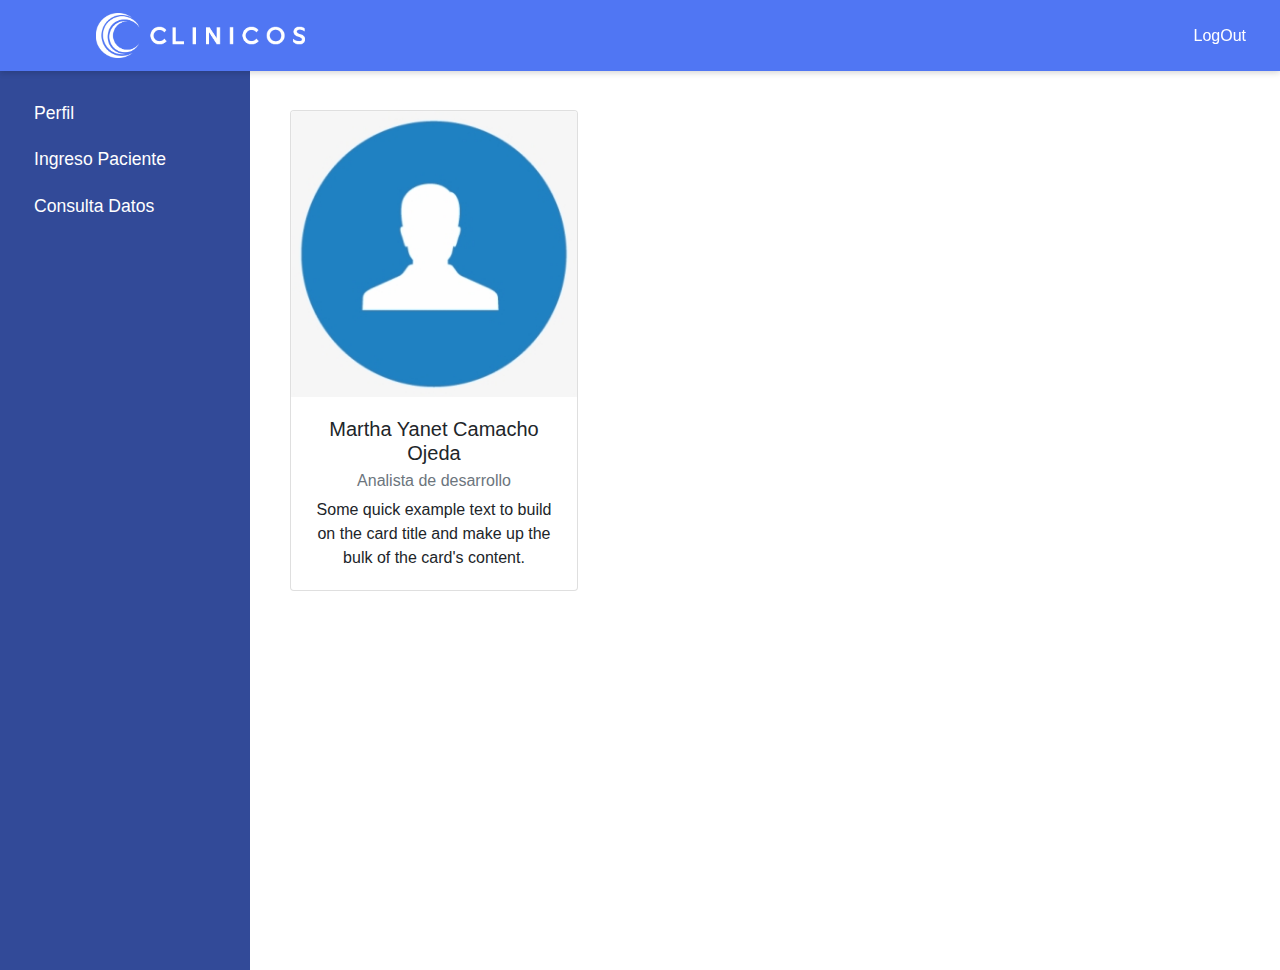
<file: templates/mainPage.html>
<!doctype html>
<html lang="en">
  <head>
    <!-- Required meta tags -->
    <meta charset="utf-8">
    <meta name="viewport" content="width=device-width, initial-scale=1, shrink-to-fit=no">

    <link rel="stylesheet" type="text/css" href="/static/css/style.css">
    <!-- FONTAWESOME : https://kit.fontawesome.com/a23e6feb03.js -->
    <!-- <link rel="stylesheet"   href="https://cdnjs.cloudflare.com/ajax/libs/malihu-custom-scrollbar-plugin/3.1.  5/jquery.mCustomScrollbar.min.css"> -->
    <!-- Bootstrap CSS -->
    <link rel="stylesheet" href="https://stackpath.bootstrapcdn.com/bootstrap/4.4.1/css/bootstrap.min.css" integrity="sha384-Vkoo8x4CGsO3+Hhxv8T/Q5PaXtkKtu6ug5TOeNV6gBiFeWPGFN9MuhOf23Q9Ifjh" crossorigin="anonymous">

    <script src="/static/js/icons.js"></script>

    <title>Malla Ecopetrol</title>
  </head>
  <body>
    
  <nav class="navbar navbar-expand-lg navbar-light blue fixed-top">
    <button id="sidebarCollapse" class="btn navbar-btn">
      <i class="fas fa-lg fa-bars"></i>
    </button>
    <a class="navbar-brand" href="">
      <!-- <h3 id="logo">Clinicos</h3> -->
      <img  class="logo" src="/static/images/LogoClinicosFondoOscuroHorizontal.png" alt="">
    </a>
    <button class="navbar-toggler" type="button" data-toggle="collapse"   data-target="#navbarSupportedContent" aria-controls="navbarSupportedContent"  aria-expanded="false" aria-label="Toggle navigation">
      <span class="navbar-toggler-icon"></span>
    </button>

    <div class="collapse navbar-collapse" id="navbarSupportedContent">
      <ul class="navbar-nav ml-auto">
        <li class="nav-item active">
          <a class="nav-link" id="link" href="#">
          <i class="fas fa-sign-out-alt"></i>
          LogOut<span class="sr-only">(current) </span></a>
        </li>
        <!-- <li class="nav-item">
          <a class="nav-link" id="link" href="#">
          <i class="fas fa-id-card"></i>Contact Us</a>
        </li> -->
      </ul>
    </div>
  </nav>

  <div class="wrapper fixed-left">
    <nav id="sidebar">

      <ul class="list-unstyled components">
        <li>
          <a href="/mainPage"><i class="fas fa-home"></i>Perfil</a>
        </li>
        <li>
          <a href="/DatosPaciente"><i class="fas fa-clipboard"></i>Ingreso Paciente</a>
        </li>
        <li>
          <a href="/ConsultaDatos"><i class="fas fa-user-cog"></i>Consulta Datos</a>
        </li>
      </ul>
    </nav>

    <div id="content">
      <div class="card text-center  " style="width: 18rem;">
        <img class="card-img-top" src="/static/images/userPerfil.png" alt="Card image cap">
        <div class="card-body">
          <h5 class="card-title">Martha Yanet Camacho Ojeda</h5>
          <h6 class="card-subtitle mb-2 text-muted">Analista de desarrollo</h6>
          <p class="card-text">Some quick example text to build on the card title and make up the bulk of the card's content.</p>
        </div>
      </div> 
    </div>
  </div>
    
    
    <!-- jQuery first, then Popper.js, then Bootstrap JS -->
    <script src="https://code.jquery.com/jquery-3.4.1.slim.min.js" integrity="sha384-J6qa4849blE2+poT4WnyKhv5vZF5SrPo0iEjwBvKU7imGFAV0wwj1yYfoRSJoZ+n" crossorigin="anonymous"></script>
    <script src="https://cdn.jsdelivr.net/npm/popper.js@1.16.0/dist/umd/popper.min.js" integrity="sha384-Q6E9RHvbIyZFJoft+2mJbHaEWldlvI9IOYy5n3zV9zzTtmI3UksdQRVvoxMfooAo" crossorigin="anonymous"></script>
    <script src="https://stackpath.bootstrapcdn.com/bootstrap/4.4.1/js/bootstrap.min.js" integrity="sha384-wfSDF2E50Y2D1uUdj0O3uMBJnjuUD4Ih7YwaYd1iqfktj0Uod8GCExl3Og8ifwB6" crossorigin="anonymous"></script>
    <!-- <script src="script.js"></script> -->
    <script src="/static/js/script.js"></script> 
  </body>
</html>
</file>
<file: static/css/styles.css>
/* Coded with love by Mutiullah Samim
  #1246f3
  */
  body,
  html {
    margin: 0;
    padding: 0;
    height: 100%;
    background: url("/static/images/FondoLogin.jpg");
    background-position: center; 
    background-size: cover; 
  }
  .user_card {
    height: 550px;
    width: 370px;
    margin-top: auto;
    margin-bottom: auto;
    background: #5076f3e5;
    position: relative;
    display: flex;
    justify-content: center;
    flex-direction: column;
    padding: 10px;
    box-shadow: 0 4px 8px 0 rgba(0, 0, 0, 0.2), 0 6px 20px 0 rgba(0, 0, 0, 0.19);
    -webkit-box-shadow: 0 4px 8px 0 rgba(0, 0, 0, 0.2), 0 6px 20px 0 rgba(0, 0, 0, 0.19);
    -moz-box-shadow: 0 4px 8px 0 rgba(0, 0, 0, 0.2), 0 6px 20px 0 rgba(0, 0, 0, 0.19);
    border-radius: 5px;

  }
  .brand_logo_container {
    width: 190px;
    text-align: center;
  }
  .brand_logo {
    height: 150px;
  }
  .form_container {
    margin-top: 50px;
  }
  .login_btn {
    width: 100%;
    background: #324A98 !important;
    color: white !important;
  }
  .login_btn:focus {
    box-shadow: none !important;
    outline: 0px !important;
  }
  .login_container {
    padding: 0 2rem;
  }
  .input-group-text {
    background: #324A98 !important;
    color: white !important;
    border: 0 !important;
    border-radius: 0.25rem 0 0 0.25rem !important;
  }
  .input_user,
  .input_pass:focus {
    box-shadow: none !important;
    outline: 0px !important;
  }

  .links{
    color: white;
  }
</file>
<file: style.css>
*, *:after, *:before {
  box-sizing:border-box;
  -moz-box-sizing:border-box;
  -webkit-box-sizing:border-box;
}
.blue {
  background: #5076f3;
  color: #fff;
  box-shadow: 0 2px 6px rgb(0 0 0 / 16%);
}
.navbar {
  padding: 10px 10%;
}
.logo {
  display: inline-block;
  /* margin-top: 7px;
  color: #fff; */
  height: 45px;
}
#link {
  color: #fff;
  margin: 0 10px;
}
i { margin: 0 7px; }
#sidebarCollapse {
  color: #fff;
  background: transparent;
  outline: none;
  margin: 0 20px;
}
#sidebarCollapse:hover {
  color: #3862eba2;
  background: #fff;
  outline: none;
}
.wrapper {
  display: flex;
  width: 100%;
  align-items: stretch;
}.wrapper {
  display: flex;
  width: 100%;
  align-items: stretch;
}#sidebar {
    min-width: 250px;
    max-width: 250px;
    margin-top: 70px;
    background:#324A98;
    color: #5076f3b7;
    transition: all 0.3s;
}
#sidebar.active{
	margin-left: -250px;
}

#sidebar .sidebar-header{
	padding: 20px;
	background:black;
}
#sidebar ul.components{
	padding: 20px 0px;
}

#sidebar ul p{
	padding: 10px;
	font-size: 1.1em;
	display: block;
}

#sidebar ul li a{
	padding: 10px 10px 10px 20px;
	font-size: 1.1em;
	display: block;
    color: #fff;
}
#sidebar ul li a:hover {
    color: #5076f3;
    background: #fff;
    text-decoration: none;
}

#sidebar ul li.active>a,
a[aria-expanded="true"] {
    color: #fff;
    background: #3862eba2;
}
a[data-toggle="collapse"] {
    position: relative;
}
.dropdown-toggle::after {
    display: block;
    position: absolute;
    top: 50%;
    right: 20px;
    transform: translateY(-50%);
}

#content {
    width: 100%;
    padding: 40px;
    min-height: 100vh;
    transition: all 0.3s;
    margin-top: 70px;
}
@media (max-width:800px) {
  #sidebar {
    margin-left: -250px;}
  #sidebar.active{
	margin-left: 0px;
  }
  #sidebarCollapse span{
	display: none;
  }
  .card {
    width:100%;
  }
}
@media (max-width:400px) {
  #sidebar {
    margin-top: -20px;
  }
  #logo {
    display: none;
  }
}
</file>
<file: styles.css>
/* Coded with love by Mutiullah Samim
  #1246f3
  */
  body,
  html {
    margin: 0;
    padding: 0;
    height: 100%;
    background: url("FondoLogin.jpg");
    background-position: center; 
    background-size: cover; 
  }
  .user_card {
    height: 550px;
    width: 370px;
    margin-top: auto;
    margin-bottom: auto;
    background: #5076f3e5;
    position: relative;
    display: flex;
    justify-content: center;
    flex-direction: column;
    padding: 10px;
    box-shadow: 0 4px 8px 0 rgba(0, 0, 0, 0.2), 0 6px 20px 0 rgba(0, 0, 0, 0.19);
    -webkit-box-shadow: 0 4px 8px 0 rgba(0, 0, 0, 0.2), 0 6px 20px 0 rgba(0, 0, 0, 0.19);
    -moz-box-shadow: 0 4px 8px 0 rgba(0, 0, 0, 0.2), 0 6px 20px 0 rgba(0, 0, 0, 0.19);
    border-radius: 5px;

  }
  .brand_logo_container {
    width: 190px;
    text-align: center;
  }
  .brand_logo {
    height: 150px;
  }
  .form_container {
    margin-top: 50px;
  }
  .login_btn {
    width: 100%;
    background: #324A98 !important;
    color: white !important;
  }
  .login_btn:focus {
    box-shadow: none !important;
    outline: 0px !important;
  }
  .login_container {
    padding: 0 2rem;
  }
  .input-group-text {
    background: #324A98 !important;
    color: white !important;
    border: 0 !important;
    border-radius: 0.25rem 0 0 0.25rem !important;
  }
  .input_user,
  .input_pass:focus {
    box-shadow: none !important;
    outline: 0px !important;
  }

  .links{
    color: white;
  }
</file>
<file: static/css/style.css>
*, *:after, *:before {
  box-sizing:border-box;
  -moz-box-sizing:border-box;
  -webkit-box-sizing:border-box;
}
.blue {
  background: #5076f3;
  color: #fff;
  box-shadow: 0 2px 6px rgb(0 0 0 / 16%);
}
.navbar {
  padding: 10px 10%;
}
.logo {
  display: inline-block;
  /* margin-top: 7px;
  color: #fff; */
  height: 45px;
}
#link {
  color: #fff;
  margin: 0 10px;
}
i { margin: 0 7px; }
#sidebarCollapse {
  color: #fff;
  background: transparent;
  outline: none;
  margin: 0 20px;
}
#sidebarCollapse:hover {
  color: #3862eba2;
  background: #fff;
  outline: none;
}
.wrapper {
  display: flex;
  width: 100%;
  align-items: stretch;
}.wrapper {
  display: flex;
  width: 100%;
  align-items: stretch;
}#sidebar {
    min-width: 250px;
    max-width: 250px;
    margin-top: 70px;
    background:#324A98;
    color: #5076f3b7;
    transition: all 0.3s;
}
#sidebar.active{
	margin-left: -250px;
}

#sidebar .sidebar-header{
	padding: 20px;
	background:black;
}
#sidebar ul.components{
	padding: 20px 0px;
}

#sidebar ul p{
	padding: 10px;
	font-size: 1.1em;
	display: block;
}

#sidebar ul li a{
	padding: 10px 10px 10px 20px;
	font-size: 1.1em;
	display: block;
    color: #fff;
}
#sidebar ul li a:hover {
    color: #5076f3;
    background: #fff;
    text-decoration: none;
}

#sidebar ul li.active>a,
a[aria-expanded="true"] {
    color: #fff;
    background: #3862eba2;
}
a[data-toggle="collapse"] {
    position: relative;
}
.dropdown-toggle::after {
    display: block;
    position: absolute;
    top: 50%;
    right: 20px;
    transform: translateY(-50%);
}

#content {
    width: 100%;
    padding: 40px;
    min-height: 100vh;
    transition: all 0.3s;
    margin-top: 70px;
}
@media (max-width:800px) {
  #sidebar {
    margin-left: -250px;}
  #sidebar.active{
	margin-left: 0px;
  }
  #sidebarCollapse span{
	display: none;
  }
  .card {
    width:100%;
  }
}
@media (max-width:400px) {
  #sidebar {
    margin-top: -20px;
  }
  #logo {
    display: none;
  }
}
</file>
